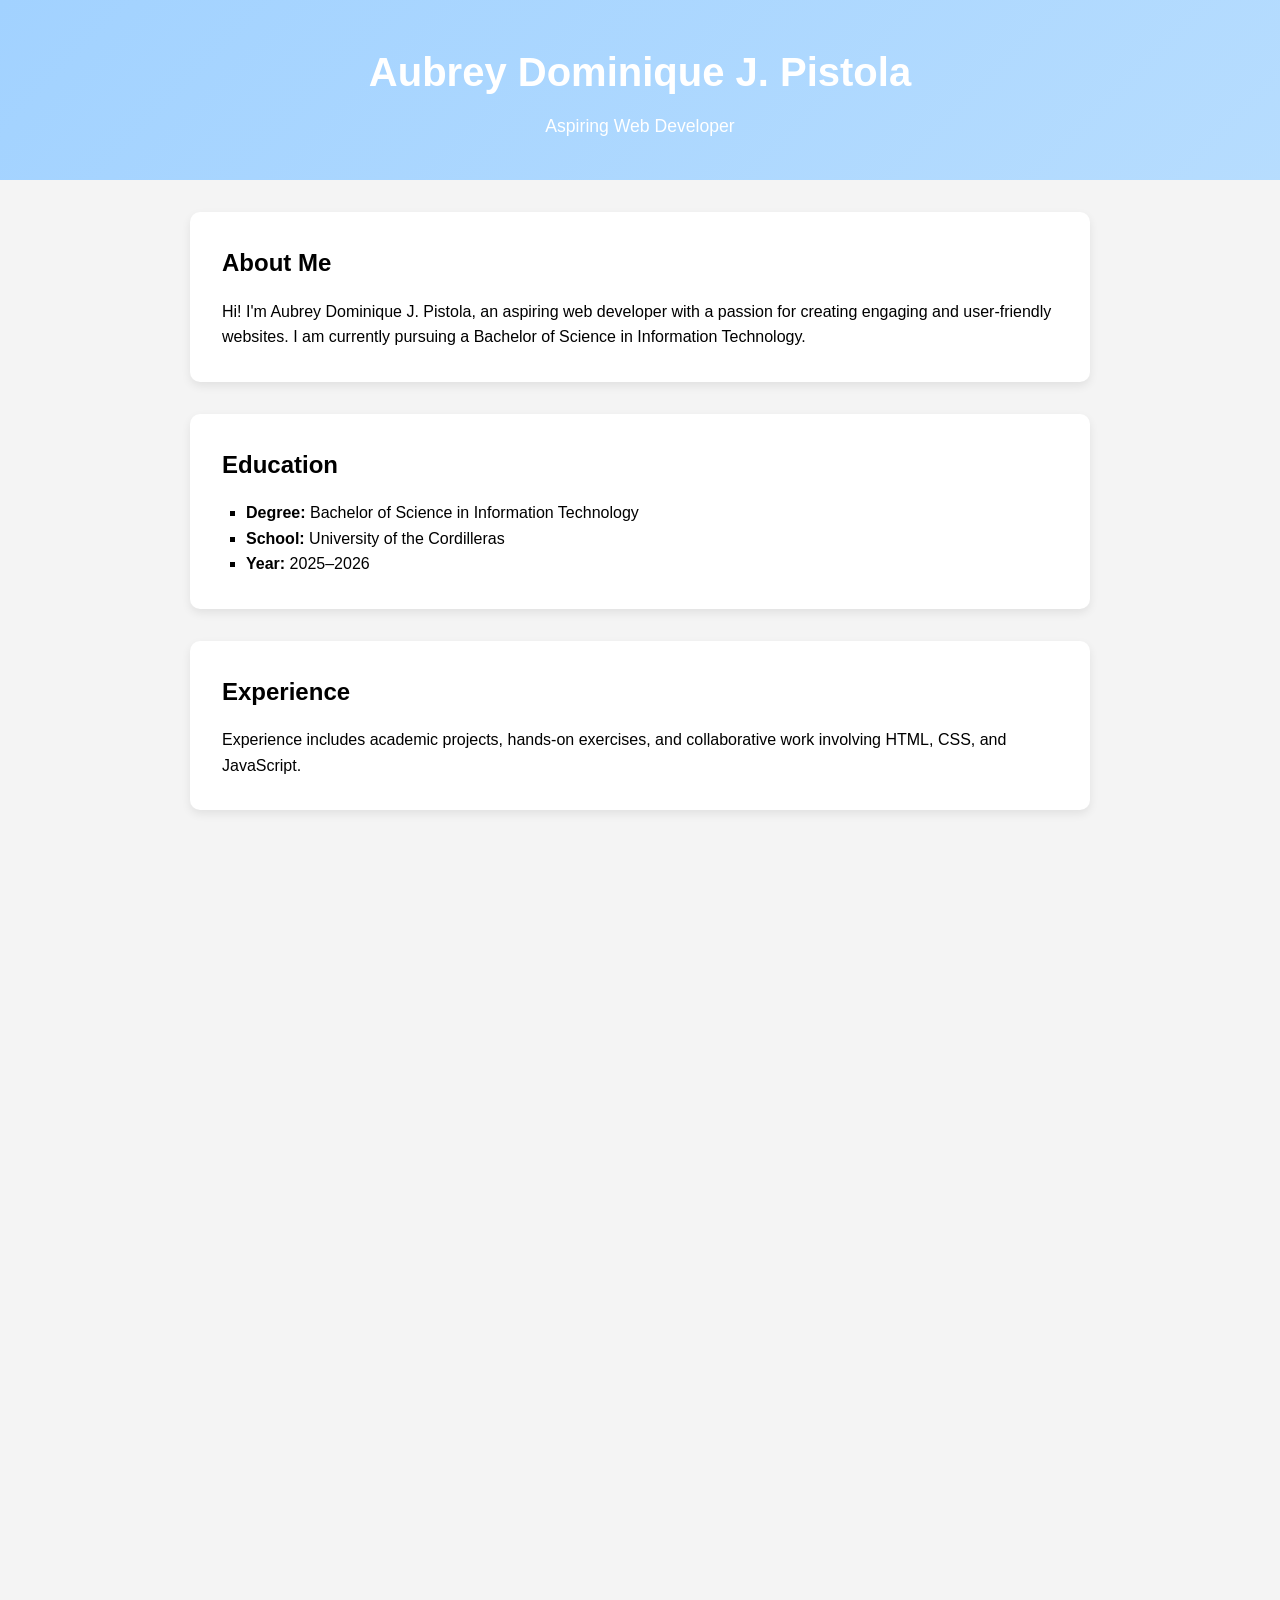
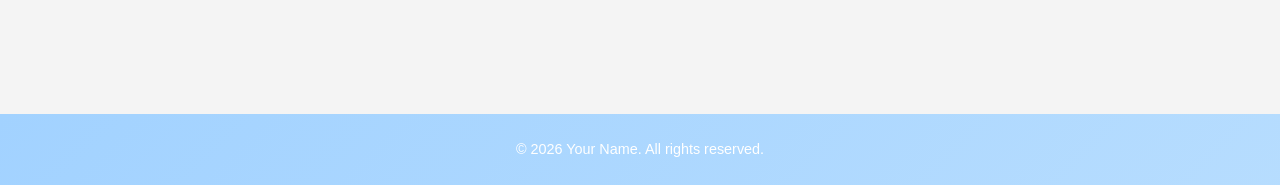
<file: index.html>
<!DOCTYPE html>
<html lang="en">
<head>
    <meta charset="UTF-8">
    <meta name="viewport" content="width=device-width, initial-scale=1.0">
    <title>My Personal Portfolio</title>
    <link rel="stylesheet" href="style.css">
</head>
<body>

    <header>
        <h1>Aubrey Dominique J. Pistola</h1>
        <p>Aspiring Web Developer</p>
    </header>

    <section id="about">
        <h2>About Me</h2>
        <p>
            Hi! I'm Aubrey Dominique J. Pistola, an aspiring web developer with a passion for creating
            engaging and user-friendly websites. I am currently pursuing a Bachelor of Science in Information Technology.
        </p>
    </section>

    <section id="education">
        <h2>Education</h2>
        <ul>
            <li><strong>Degree:</strong> Bachelor of Science in Information Technology</li>
            <li><strong>School:</strong> University of the Cordilleras</li>
            <li><strong>Year:</strong> 2025–2026</li>
        </ul>
    </section>

    <section id="experience">
        <h2>Experience</h2>
        <p>
            Experience includes academic projects, hands-on exercises, and collaborative work
            involving HTML, CSS, and JavaScript.
        </p>
    </section>

    <section id="skills">
        <h2>Skills</h2>
        <ul>
            <li>HTML</li>
            <li>CSS</li>
            <li>JavaScript</li>
            <li>Git & GitHub</li>
        </ul>
    </section>

    <section id="projects">
        <h2>Projects</h2>
        <div class="project-card">
            <h3>Personal Portfolio Website</h3>
            <p>
                A personal portfolio built using HTML, CSS, and JavaScript to
                showcase skills and projects that had been done over the years of learning.
            </p>
            <a href="https://donnienysus.github.io/CIT18/" target="_blank">
                <i class="fab fa-github"></i> GitHub Project
            </a>
            <a href="https://donnienysus.github.io/Art-portfolio-test/" target="_blank">
                <i class="fas fa-external-link-alt"></i> Art Portfolio
        </div>
    </section>

    <section id="contact">
        <h2>Contact Information</h2>

        <div class="contact-info">
            <p><strong>Email:</strong> aubreydominii@gmail.com</p>
            <p><strong>Phone:</strong> +63 9XX XXX XXXX</p>
            <p><strong>Location:</strong> Philippines, Benguet</p>

            <p>
                <strong>GitHub:</strong>
                <a href="https://github.com/Donnienysus" target="_blank">
                    github.com/Donnienysus
                </a>
            </p>
        </div>
    </section>

    <footer>
        <p>© 2026 Your Name. All rights reserved.</p>
    </footer>

    <script src="script.js"></script>
</body>
</html>
</file>
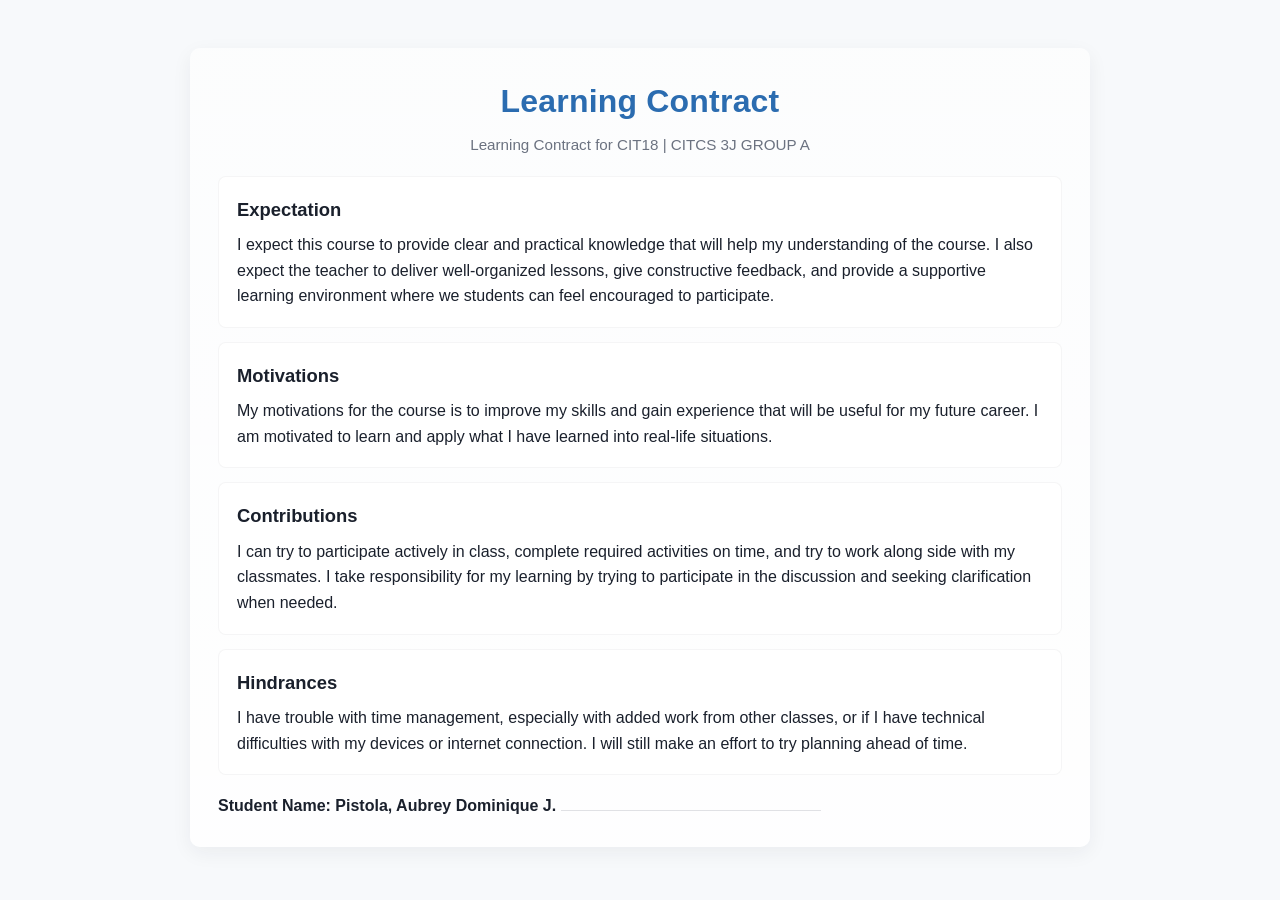
<file: learning-contract.html>
<!DOCTYPE html>
<html lang="en">
<head>
    <meta charset="UTF-8">
    <meta name="viewport" content="width=device-width, initial-scale=1.0">
    <title>Learning Contract</title>
    <style>
        :root{
      --bg:#f7f9fb;
      --card:#ffffff;
      --accent:#2b6cb0;
      --text:#1a202c;
      --muted:#6b7280;
      --radius:10px;
      --max-w:900px;
        }
        *{box-sizing:border-box}
        body {
            font-family: Arial, sans-serif;
            margin: 20px;
            background-color: var(--bg);
            color: var(--text);
            -webkit-font-smoothing: antialiased;
            -moz-osx-font-smoothing: grayscale;
            line-height: 1.6;
            padding: 28px 16px;
        }
        .container{
      max-width:var(--max-w);
      margin:0 auto;
      background:linear-gradient(180deg, rgba(255,255,255,0.6), rgba(255,255,255,0.9));
      padding:28px;
      border-radius:var(--radius);
      box-shadow:0 6px 20px rgba(31,41,55,0.06);
    }
      header{
        text-align:center;
        margin-bottom:18px;
      }
      h1{
         margin:0 0 6px 0;
      font-size:clamp(1.4rem, 2.6vw, 2rem);
      color:var(--accent);
      letter-spacing:0.2px;
      }
       .meta{
      color:var(--muted);
      font-size:0.95rem;
      }
      section{
        background:var(--card);
        padding:18px;
        margin:14px 0;
        border-radius:8px;
        border:1px solid rgba(15,23,42,0.04);
      }
      section h2{
        margin:0 0 8px 0;
        font-size:1.15rem;
        color:var(--text);
      }
      section p{
        margin:0;
        color:var(--text);
        font-size:1rem;
      }
      footer{
        margin-top:18px;
        text-align:left;
        display:flex;
        justify-content:space-between;
        align-items: center;
        gap:12px;
        flex-wrap: wrap;
      }
      .signer{
        font-weight:600;
        color:var(--text);
      }
      .signature-line{
        display:inline-block;
        width:260px;
        border-bottom:1px solid rgba(15,23,42,0.12);
        padding-bottom:6px;
        margin-top:6px;
      }
      @media (max-width:560px){
        .container{padding:18px}
        section{padding:14px}
        .signature-line{width:100%}
        footer{flex-direction: column;align-items: flex-start;}
      }
    </style>
</head>
<body>
    <div class="container">
      <header>
        <h1>Learning Contract</h1>
        <div class="meta">Learning Contract for CIT18 | CITCS 3J GROUP A</div>
      </header>
      <main>
        <section>
            <h2>Expectation</h2>
             <p>I expect this course to provide clear and practical knowledge that will help my understanding of the course. I also expect the teacher to deliver well-organized lessons, give constructive feedback, and provide a supportive learning environment where we students can feel encouraged to participate.</p>
        </section>
        <section>
            <h2>Motivations</h2>
            <p>My motivations for the course is to improve my skills and gain experience that will be useful for my future career. I am motivated to learn and apply what I have learned into real-life situations.</p>
        </section>
        <section>
            <h2>Contributions</h2>
            <p>I can try to participate actively in class, complete required activities on time, and try to work along side with my classmates. I take responsibility for my learning by trying to participate in the discussion and seeking clarification when needed.</p>
        </section>
        <section>
            <h2>Hindrances</h2>
            <p>I have trouble with time management, especially with added work from other classes, or if I have technical difficulties with my devices or internet connection. I will still make an effort to try planning ahead of time.</p>
        </section>
        </main>
        <footer>
          <div>
            <div class="signer">Student Name: Pistola, Aubrey Dominique J. <span class="signature-line"></span></div>
          </div> 
</body>
</html>
</file>
<file: style.css>
/* RESET & GLOBAL STYLES */
* {
    margin: 0;
    padding: 0;
    box-sizing: border-box;
    font-family: "Segoe UI", Arial, sans-serif;
}

body {
    background-color: #f4f4f4;
    color: #000000;
    line-height: 1.6;
}

/* PASTEL ANIMATED HEADER & FOOTER */
header,
footer {
    background: linear-gradient(
        -45deg,
        #cdb4db,
        #ffc8dd,
        #bde0fe,
        #a2d2ff
    );
    background-size: 400% 400%;
    animation: pastelGradient 25s ease infinite;
    color: #ffffff;
}

/* Animation */
@keyframes pastelGradient {
    0% {
        background-position: 0% 50%;
    }
    50% {
        background-position: 100% 50%;
    }
    100% {
        background-position: 0% 50%;
    }
}

/* Header Content */
header {
    padding: 2.5rem 1rem;
    text-align: center;
}

header h1 {
    font-size: 2.5rem;
    margin-bottom: 0.5rem;
}

header p {
    font-size: 1.1rem;
}

/* NAVIGATION */
nav {
    display: flex;
    justify-content: center;
    gap: 1rem;
    padding: 1rem;
    background-color: #eef1f8;
}

nav button {
    padding: 0.6rem 1.2rem;
    border: none;
    border-radius: 20px;
    cursor: pointer;
    font-weight: 600;
    background-color: #bde0fe;
    color: #000;
    transition: background-color 0.3s ease, transform 0.2s ease;
}

nav button:hover {
    background-color: #a2d2ff;
    transform: translateY(-2px);
}

/* MAIN CONTENT */
main,
section {
    max-width: 900px;
    margin: 2rem auto;
    padding: 2rem;
    background-color: #ffffff;
    border-radius: 10px;
    box-shadow: 0 4px 10px rgba(0, 0, 0, 0.08);
}

h2 {
    margin-bottom: 1rem;
}

ul {
    list-style-type: square;
    margin-left: 1.5rem;
}

/* PROJECT CARD */
.project-card {
    background-color: #f9f9ff;
    padding: 1.5rem;
    margin-top: 1rem;
    border-radius: 8px;
    border-left: 6px solid #cdb4db;
}

/* CONTACT INFO */
.contact-info p {
    margin-bottom: 0.7rem;
}

.contact-info a {
    color: #6a7fd1;
    text-decoration: none;
}

.contact-info a:hover {
    text-decoration: underline;
}

/* FOOTER */
footer {
    text-align: center;
    padding: 1.5rem;
    margin-top: 3rem;
}

footer p {
    font-size: 0.9rem;
}

/* PAGE TRANSITIONS */
.fade-in {
    animation: fadeIn 0.6s ease-in;
}

.fade-out {
    animation: fadeOut 0.4s ease-out;
}

@keyframes fadeIn {
    from {
        opacity: 0;
        transform: translateY(10px);
    }
    to {
        opacity: 1;
        transform: translateY(0);
    }
}

@keyframes fadeOut {
    from {
        opacity: 1;
    }
    to {
        opacity: 0;
    }
}

/* RESPONSIVE DESIGN */
@media (max-width: 768px) {
    nav {
        flex-wrap: wrap;
        gap: 0.5rem;
    }

    header h1 {
        font-size: 2rem;
    }

    main,
    section {
        margin: 1rem;
        padding: 1.5rem;
    }
}
/* SECTION ANIMATION */
section {
    opacity: 0;                  /* Initially hidden */
    transform: translateY(30px); /* Start slightly below */
    transition: all 0.6s ease;
}

/* When element is visible */
section.show {
    opacity: 1;
    transform: translateY(0);
}
transition: all 0.8s ease-out;
</file>
